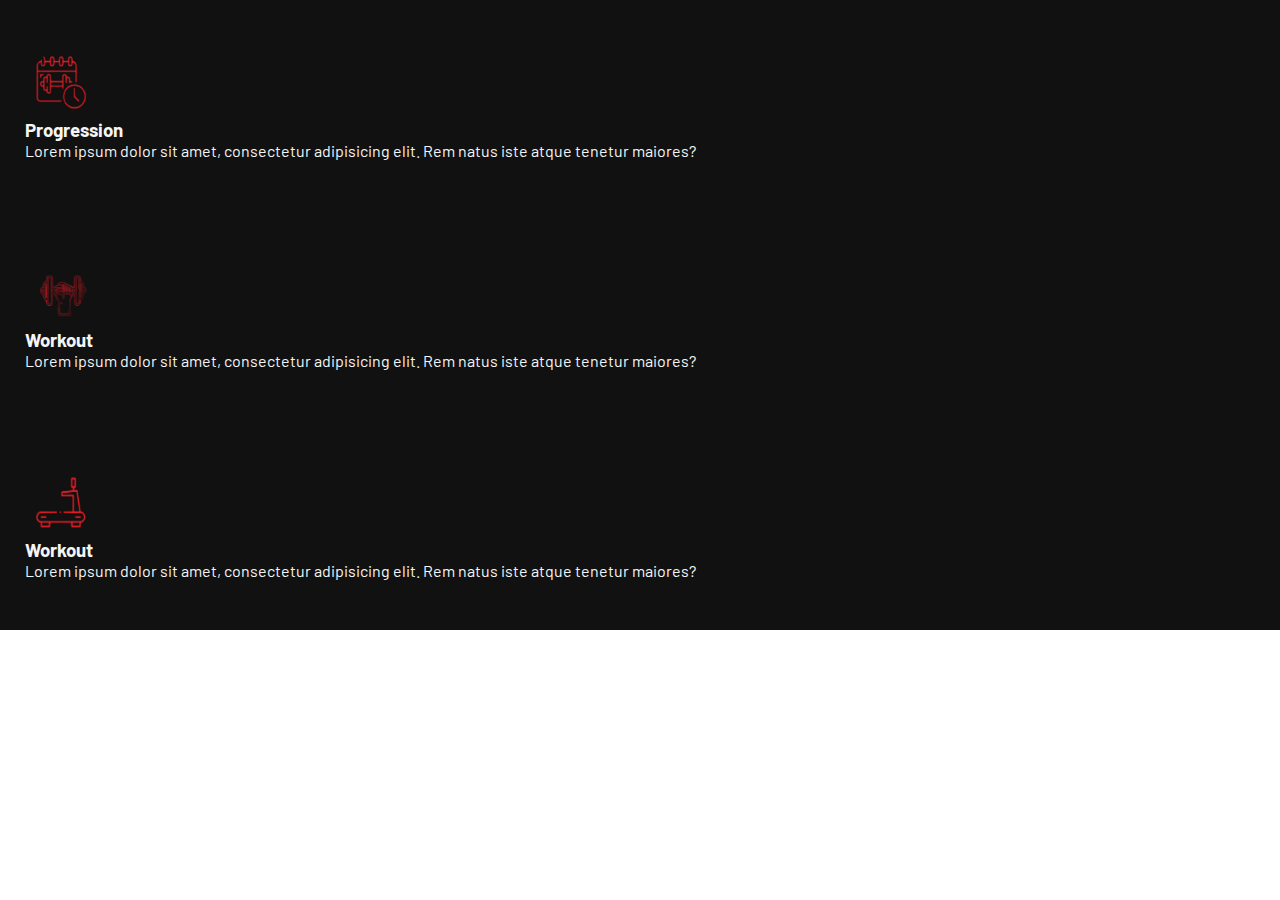
<file: WEB LAB Task.html>
<!DOCTYPE html>
<html>
<head>
	<title>(ID: 193-35-487)Lab Task 5</title>
	<link rel="stylesheet" href="style.css">
</head>
<body>
		<div class="row">
			<div class="column">
				<div class="black-column">
					<div class="image">
						<img src="image/1.png" >
						<div class="text">
							<h3 >Progression<br></h3>
							<p>Lorem ipsum dolor sit amet, consectetur adipisicing elit. Rem natus iste atque tenetur maiores?</p>
						</div>
					</div>
				</div>
			</div>

			<div class="column">
				<div class="red-column">
					<div class="image">
						<img src="image/2.png">
						<div class="text">
							<h3>Workout<br></h3>
							<p>Lorem ipsum dolor sit amet, consectetur adipisicing elit. Rem natus iste atque tenetur maiores?</p>
						</div>
					</div>
				</div>
			</div>

			<div class="column">
				<div class="black-column">
					<div class="image">
						<img src="image/3.png">
						<div class="text">
							<h3>Workout<br></h3>
							<p>Lorem ipsum dolor sit amet, consectetur adipisicing elit. Rem natus iste atque tenetur maiores?</p>
						</div>
					</div>
				</div>
			</div>
		</div>
</body>
</html>
</file>
<file: style.css>
@import url('https://fonts.googleapis.com/css2?family=Barlow&display=swap');

* {
    margin: 0;
    padding: 0;
    box-sizing: border-box;
    font-family: 'Barlow', sans-serif;
}

section {
    height: 100vh;
    display: flex;
    justify-content: center;
    align-items: center;
}

.conteinar {
    display: flex;
    margin: 0 15px;
}

.column {
    display: flex;
    align-items: center;
    background-color: #111111;
    color: whitesmoke;
    padding: 50px 25px;
}

.red {
    background-color: red;
}

.column h1 {
    margin-bottom: 7px;
}

.column img {
    width: 65px;
    height: 65px;
}

.details {
    margin-left: 15px;
}
</file>
